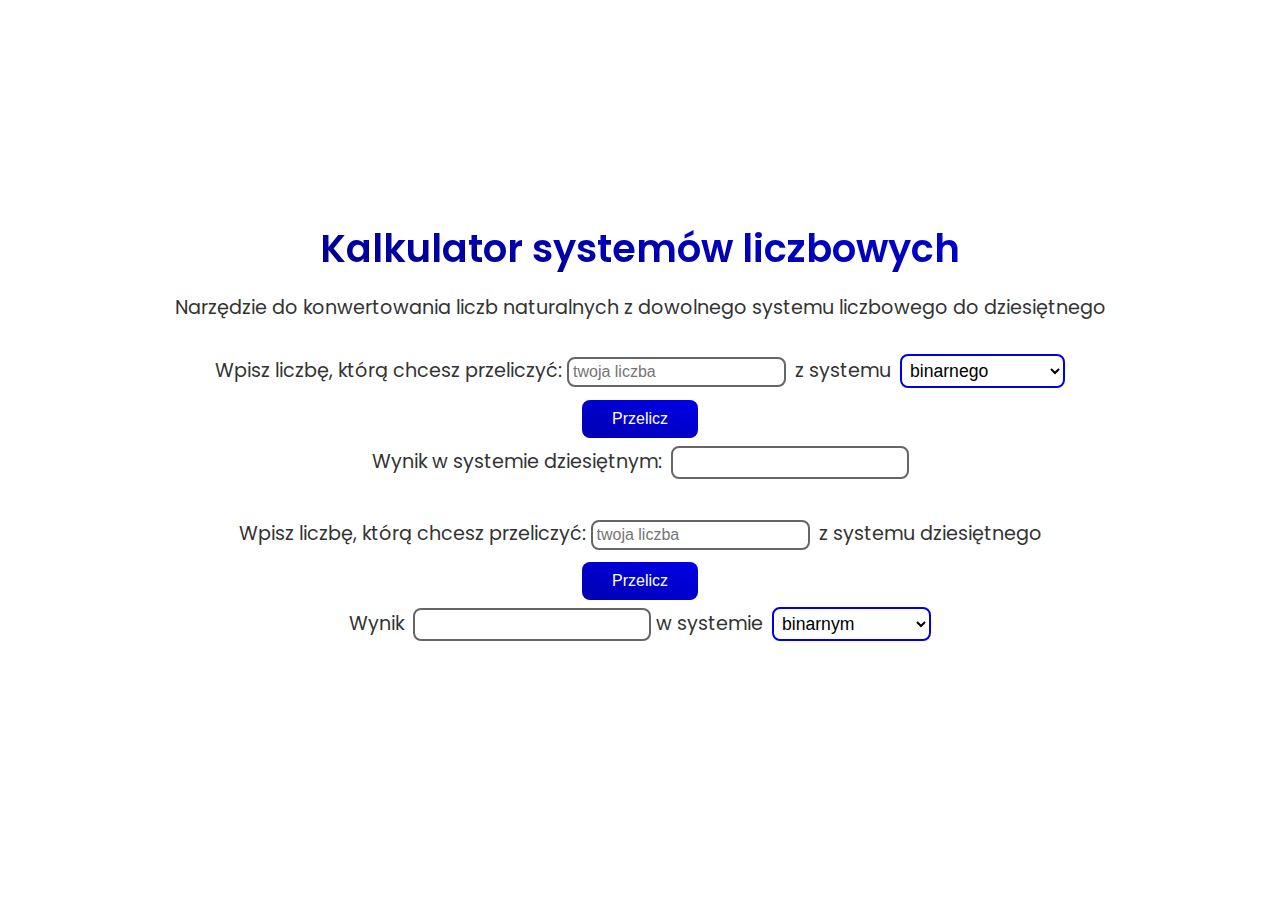
<file: 2023.04.21/index.html>
<!DOCTYPE html>
<html lang="en">
  <head>
    <meta charset="UTF-8" />
    <meta http-equiv="X-UA-Compatible" content="IE=edge" />
    <meta name="viewport" content="width=device-width, initial-scale=1.0" />
    <title>Kalkulator systemów liczbowych</title>
    <link rel="stylesheet" href="style.css" />
  </head>
  <body>
    <main>
      <h1>Kalkulator systemów liczbowych</h1>
      <p id="subtitle">
        Narzędzie do konwertowania liczb naturalnych z dowolnego systemu
        liczbowego do dziesiętnego
      </p>
      <div id="container">
        <label for="number">Wpisz liczbę, którą chcesz przeliczyć:</label>
        <input
          type="text"
          name="number"
          id="number"
          oninput="Przelicz()"
          placeholder="twoja liczba"
        />&thinsp; <label for="system"> z systemu</label>&thinsp;
        <select name="system" id="system">
          <option value="2">binarnego</option>
          <option value="3">trójkowego</option>
          <option value="4">czwórkowego</option>
          <option value="5">piątkowego</option>
          <option value="6">szóstkowego</option>
          <option value="7">siódemkowego</option>
          <option value="8">ósemkowego</option>
          <option value="9">dziewiątkowego</option>
          <option value="10">dziesiętnego</option>
          <option value="11">jedenastkowego</option>
          <option value="12">dwunastkowego</option>
          <option value="13">trzynastkowego</option>
          <option value="14">czternastkowego</option>
          <option value="15">piętnastkowego</option>
          <option value="16">szesnastkowego</option>
        </select>
        <br />
        <button id="convert" onclick="Przelicz()">Przelicz</button> <br />
        <label for="output">Wynik w systemie dziesiętnym:</label>&thinsp;
        <input type="number" name="output" id="output" readonly />
      </div>
      <!-- !!!!!!!!!!!!!!!!!!!!!!!!!!!!!!!!!!!!!!!!!! -->
      <div id="secondContainer">
        <label for="number">Wpisz liczbę, którą chcesz przeliczyć:</label>
        <input
          type="text"
          name="number"
          id="numberOdwrotnie"
          oninput="PrzeliczOdwrotnie()"
          placeholder="twoja liczba"
        />&thinsp;
        <p>z systemu dziesiętnego</p>
        <br />
        <button id="convert" onclick="PrzeliczOdwrotnie()">Przelicz</button>
        <br />
        <label for="output">Wynik</label>&thinsp;
        <span
          ><input type="textbox" name="output" id="outputOdwrotnie" readonly
        /></span>
        <label for="system"> w systemie</label>&thinsp;
        <select name="system" id="systemOdwrotnie">
          <option value="2">binarnym</option>
          <option value="3">trójkowym</option>
          <option value="4">czwórkowym</option>
          <option value="5">piątkowym</option>
          <option value="6">szóstkowym</option>
          <option value="7">siódemkowym</option>
          <option value="8">ósemkowym</option>
          <option value="9">dziewiątkowym</option>
          <option value="10">dziesiętnym</option>
          <option value="11">jedenastkowym</option>
          <option value="12">dwunastkowym</option>
          <option value="13">trzynastkowym</option>
          <option value="14">czternastkowym</option>
          <option value="15">piętnastkowym</option>
          <option value="16">szesnastkowym</option>
        </select>
      </div>
    </main>
    <script src="script.js"></script>
  </body>
</html>
</file>
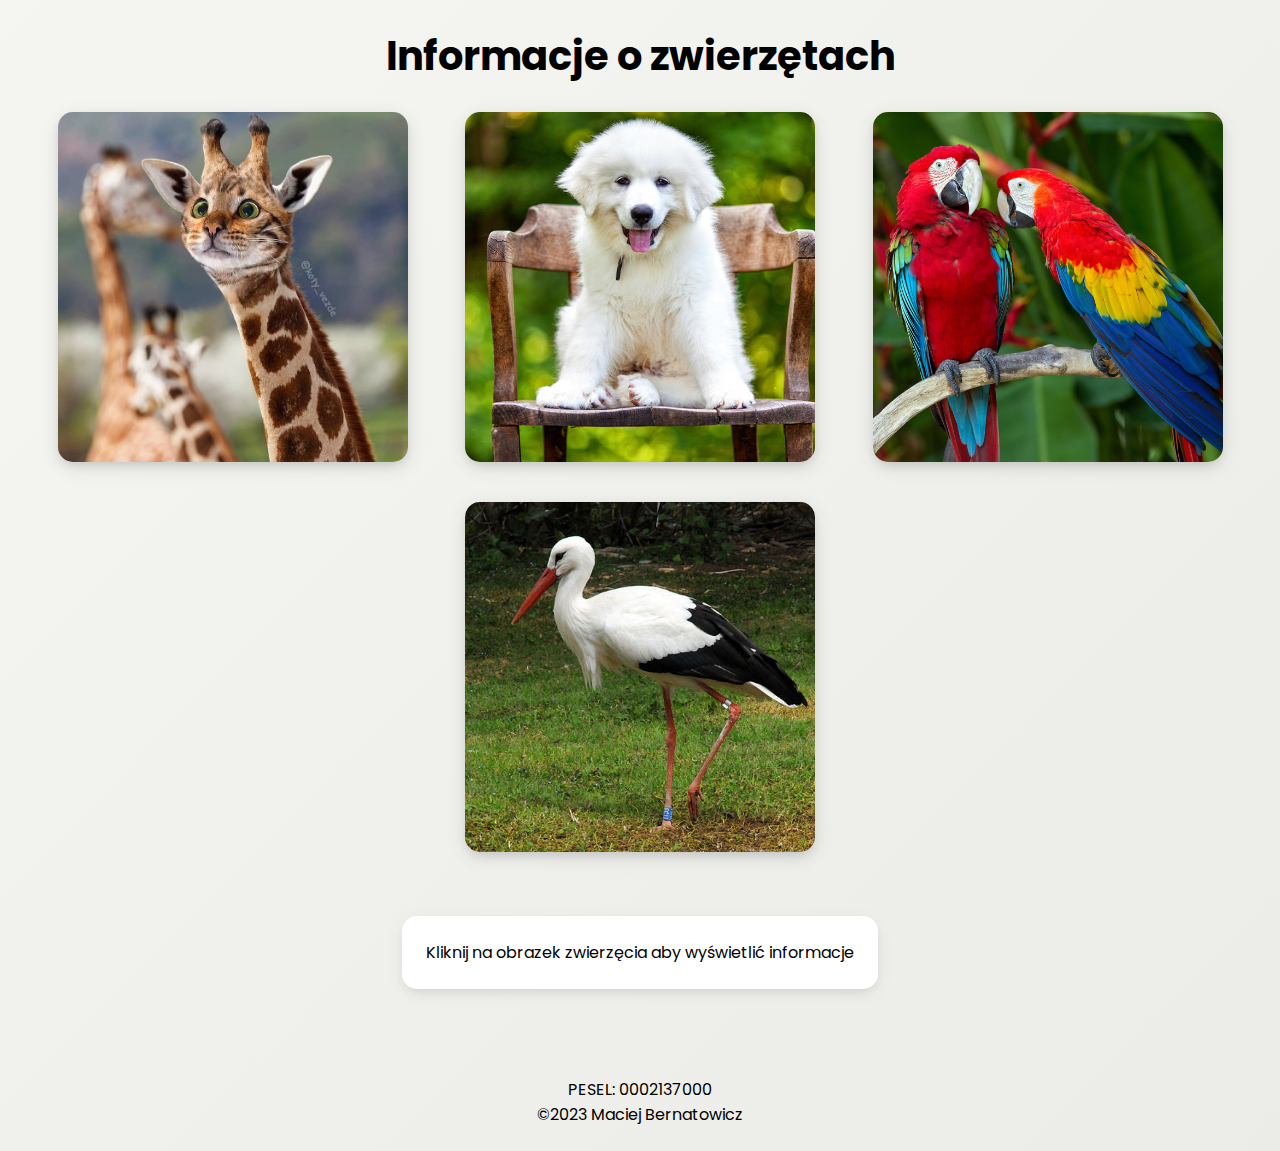
<file: 2023.05.10/index.html>
<!DOCTYPE html>
<html lang="pl-PL">
  <head>
    <meta charset="UTF-8" />
    <meta http-equiv="X-UA-Compatible" content="IE=edge" />
    <meta name="viewport" content="width=device-width, initial-scale=1.0" />
    <title>Zwierzęta</title>
    <link rel="stylesheet" href="style.css" />
  </head>
  <body>
    <main>
      <header>
        <h1>Informacje o zwierzętach</h1>
      </header>
      <div class="flex-container">
        <section>
          <img src="img1.jpg" alt="kot" id="kot" />
        </section>
        <section>
          <img src="img2.jpg" alt="pies" id="pies" />
        </section>
        <section>
          <img src="img3.jpg" alt="papuga" id="papuga" />
        </section>
        <section>
          <img src="img4.jpg" alt="bocian" id="bocian" />
        </section>
      </div>
      <article>
        <h3 id="tytul"></h3>
        <p id="wynik">
          Kliknij na obrazek zwierzęcia aby wyświetlić informacje
        </p>
      </article>
      <footer>
        <p>PESEL: 0002137000</p>
        <p>&copy;2023 Maciej Bernatowicz</p>
      </footer>
    </main>
    <script src="script.js"></script>
  </body>
</html>
</file>
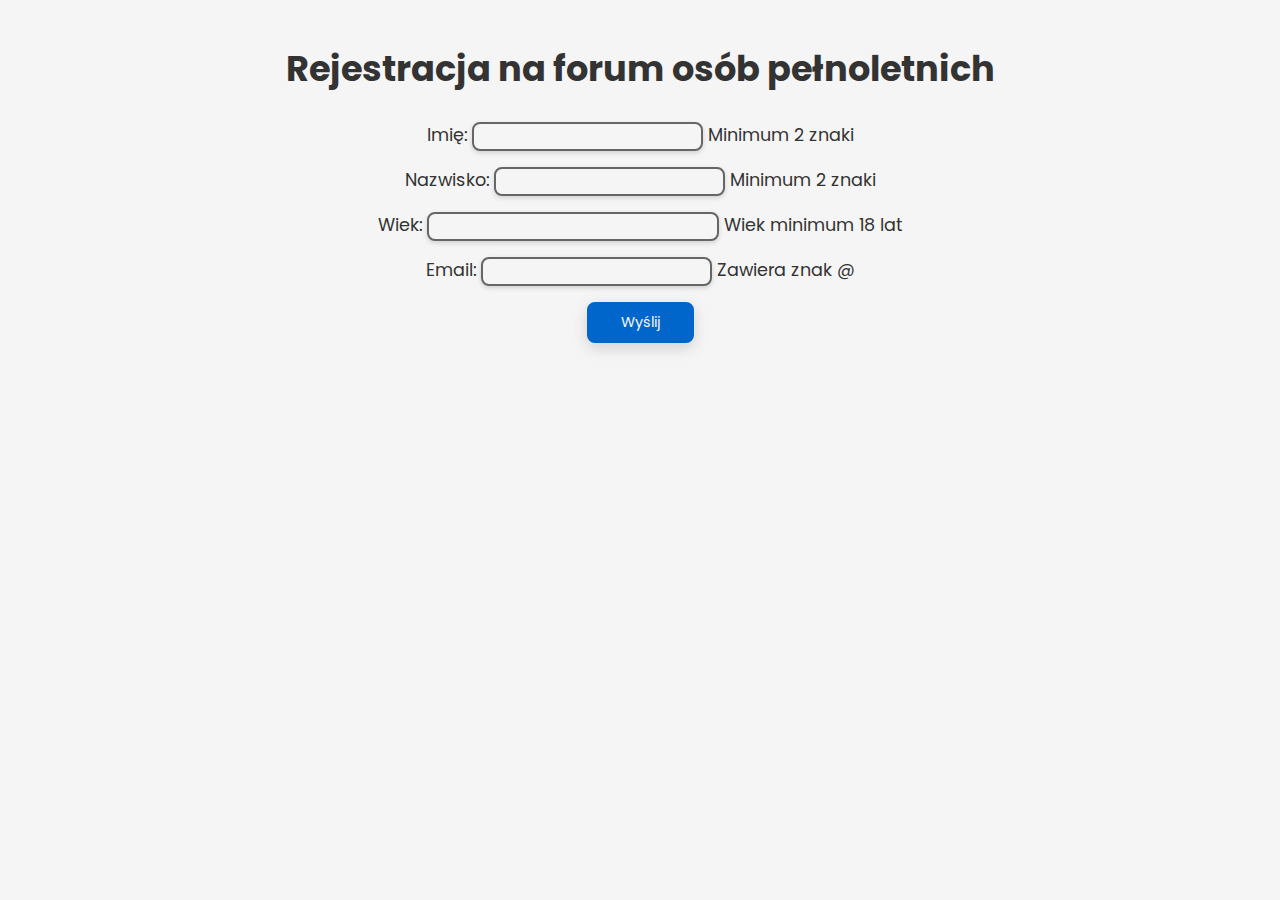
<file: 2023.06.01/index.html>
<!DOCTYPE html>
<html lang="en">
  <head>
    <meta charset="UTF-8" />
    <meta http-equiv="X-UA-Compatible" content="IE=edge" />
    <meta name="viewport" content="width=device-width, initial-scale=1.0" />
    <title>Formularz rejestracja</title>
    <link rel="stylesheet" href="style.css" />
  </head>
  <body>
    <main>
      <h1>Rejestracja na forum osób pełnoletnich</h1>
      <div class="box">
        <label for="name">Imię: </label>
        <input
          type="text"
          name="name"
          id="name"
          minlength="2"
          size="15"
          required
        />
        <label for="name">Minimum 2 znaki</label> <br />
      </div>
      <div class="box">
        <label for="surname">Nazwisko: </label>
        <input
          type="text"
          name="surname"
          id="surname"
          minlength="2"
          size="15"
          required
        />
        <label for="surname">Minimum 2 znaki</label> <br />
      </div>
      <div class="box">
        <label for="age">Wiek: </label>
        <input type="number" name="age" id="age" min="18" size="15" required />
        <label for="age">Wiek minimum 18 lat</label> <br />
      </div>
      <div class="box">
        <label for="email">Email: </label>
        <input type="email" name="email" id="email" size="15" required />
        <label for="email">Zawiera znak @</label> <br />
      </div>
      <button type="submit" id="submit">Wyślij</button>
    </main>
    <script src="script.js"></script>
  </body>
</html>
</file>
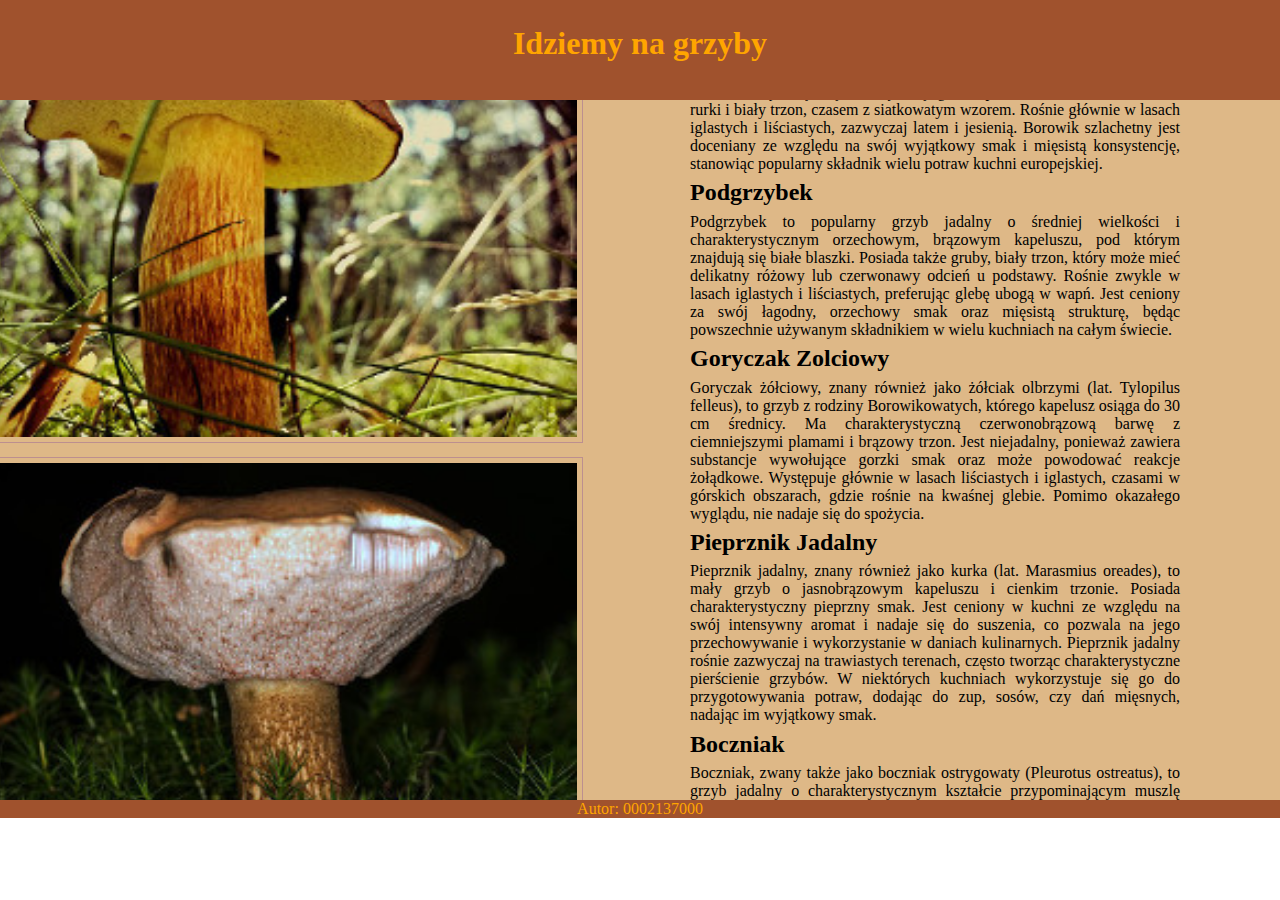
<file: 2023.11.09/index.html>
<!DOCTYPE html>
<html>
  <head>
    <meta charset="UTF-8" />
    <title>Grzybobranie</title>
    <link rel="stylesheet" href="styl5.css" />
  </head>

  <body>
    <header>
      <h1>Idziemy na grzyby</h1>
    </header>
    <!-- lewy -->
    <section id="lewy">
      <img src="pieczarka.jpg" alt="pieczarka" />
      <img src="kania.jpg" alt="kania" />
      <img src="borowik.jpg" alt="borowik" />
      <img src="podgrzybek.jpg" alt="podgrzybek" />
      <img src="szatan.jpg" alt="szatan" />
      <img src="kurka.jpg" alt="kurka" />
      <img src="boczniak.jpg" alt="boczniak" />
      <img src="trufla.jpg" alt="trufla" />
    </section>
    <!-- prawy -->
    <aside id="prawy">
      <h2>pieczarka dwuzarodnikowa</h2>
      <p>
        Pieczarka dwuzarodnikowa, naukowo znana jako Agaricus bisporus, to
        powszechnie uprawiany grzyb jadalny, mający zarówno formę białą (bez
        skorupiaka) jak i formę brązową (ze skorupiakiem). Oba rodzaje różnią
        się kolorystyką kapelusza - od białego do brązowego. Jest to grzyb
        wszechstronny w kuchni, używany w wielu potrawach ze względu na swój
        delikatny smak i zdolność do absorbowania innych smaków, co sprawia, że
        stanowi doskonałą bazę dla różnorodnych dań kulinarnej.
      </p>
      <h2>czubajka kania</h2>
      <p>
        Czubajka kania to grzyb z rodziny muchomorowatych, posiadający czerwony
        kapelusz z białymi plamami lub łuskami, o wyraźnie białym trzonie. Jest
        to grzyb trujący, który występuje głównie w lasach iglastych i
        liściastych, będąc jednym z gatunków, które należy ostrożnie odróżniać
        od grzybów jadalnych ze względu na swoją toksyczność.
      </p>
      <h2>borowik szlachetny</h2>
      <p>
        Borowik szlachetny (Boletus edulis) to jeden z najbardziej cenionych i
        popularnych grzybów jadalnych. Charakteryzuje go duży, mięsisty kapelusz
        o barwie brązowej do jasnobrązowej, gładka powierzchnia, a także beżowe
        rurki i biały trzon, czasem z siatkowatym wzorem. Rośnie głównie w
        lasach iglastych i liściastych, zazwyczaj latem i jesienią. Borowik
        szlachetny jest doceniany ze względu na swój wyjątkowy smak i mięsistą
        konsystencję, stanowiąc popularny składnik wielu potraw kuchni
        europejskiej.
      </p>
      <h2>podgrzybek</h2>
      <p>
        Podgrzybek to popularny grzyb jadalny o średniej wielkości i
        charakterystycznym orzechowym, brązowym kapeluszu, pod którym znajdują
        się białe blaszki. Posiada także gruby, biały trzon, który może mieć
        delikatny różowy lub czerwonawy odcień u podstawy. Rośnie zwykle w
        lasach iglastych i liściastych, preferując glebę ubogą w wapń. Jest
        ceniony za swój łagodny, orzechowy smak oraz mięsistą strukturę, będąc
        powszechnie używanym składnikiem w wielu kuchniach na całym świecie.
      </p>
      <h2>goryczak zolciowy</h2>
      <p>
        Goryczak żółciowy, znany również jako żółciak olbrzymi (lat. Tylopilus
        felleus), to grzyb z rodziny Borowikowatych, którego kapelusz osiąga do
        30 cm średnicy. Ma charakterystyczną czerwonobrązową barwę z
        ciemniejszymi plamami i brązowy trzon. Jest niejadalny, ponieważ zawiera
        substancje wywołujące gorzki smak oraz może powodować reakcje żołądkowe.
        Występuje głównie w lasach liściastych i iglastych, czasami w górskich
        obszarach, gdzie rośnie na kwaśnej glebie. Pomimo okazałego wyglądu, nie
        nadaje się do spożycia.
      </p>
      <h2>pieprznik jadalny</h2>
      <p>
        Pieprznik jadalny, znany również jako kurka (lat. Marasmius oreades), to
        mały grzyb o jasnobrązowym kapeluszu i cienkim trzonie. Posiada
        charakterystyczny pieprzny smak. Jest ceniony w kuchni ze względu na
        swój intensywny aromat i nadaje się do suszenia, co pozwala na jego
        przechowywanie i wykorzystanie w daniach kulinarnych. Pieprznik jadalny
        rośnie zazwyczaj na trawiastych terenach, często tworząc
        charakterystyczne pierścienie grzybów. W niektórych kuchniach
        wykorzystuje się go do przygotowywania potraw, dodając do zup, sosów,
        czy dań mięsnych, nadając im wyjątkowy smak.
      </p>
      <h2>boczniak</h2>
      <p>
        Boczniak, zwany także jako boczniak ostrygowaty (Pleurotus ostreatus),
        to grzyb jadalny o charakterystycznym kształcie przypominającym muszlę
        ostrygi. Ma biały, szary lub brązowy kapelusz, a jego trzon jest
        niewyraźny lub niemal niewidoczny, rosnący na pniach drzew liściastych
        lub iglastych. Jest popularnym grzybem spożywczym ze względu na
        delikatny smak i mięsistą konsystencję. Może być spożywany na surowo lub
        gotowany, często wykorzystywany w różnych kuchniach jako składnik zup,
        dań mięsnych czy sałatek. Boczniaki są też stosowane w kuchni wegańskiej
        i wegetariańskiej ze względu na swoje walory smakowe i fakt, że mogą
        zastępować mięso w niektórych potrawach.
      </p>
      <h2>trufla letnia</h2>
      <p>
        Trufla letnia, znana także jako burgundzka trufla (Tuber aestivum), jest
        jednym z gatunków grzybów podziemnych o wyjątkowo aromatycznym i
        intensywnym zapachu. Charakteryzuje się czekoladowym lub brązowym
        kolorem, a zbiera się ją zazwyczaj latem, od czerwca do sierpnia. Jest
        ceniona w kuchni ze względu na swoje wyrafinowane i subtelne nuty
        smakowe, które dodają wyjątkowego smaku potrawom, zwłaszcza w kuchni
        gourmetowej i haute cuisine. Trufla letnia rośnie w symbiozie z
        korzeniami drzew, zazwyczaj dębów, leszczyn, a także innych drzew
        liściastych, co sprawia, że jest jednym z najbardziej poszukiwanych
        skarbów kulinarnych. Jako składnik luksusowych dań, stanowi niezwykłe
        uzupełnienie potraw, nadając im niepowtarzalny, intensywny smak i
        aromat.
      </p>
    </aside>
    <footer>
      <p>Autor: 0002137000</p>
    </footer>
  </body>
  <script src="skrypt5.js"></script>
</html>
</file>
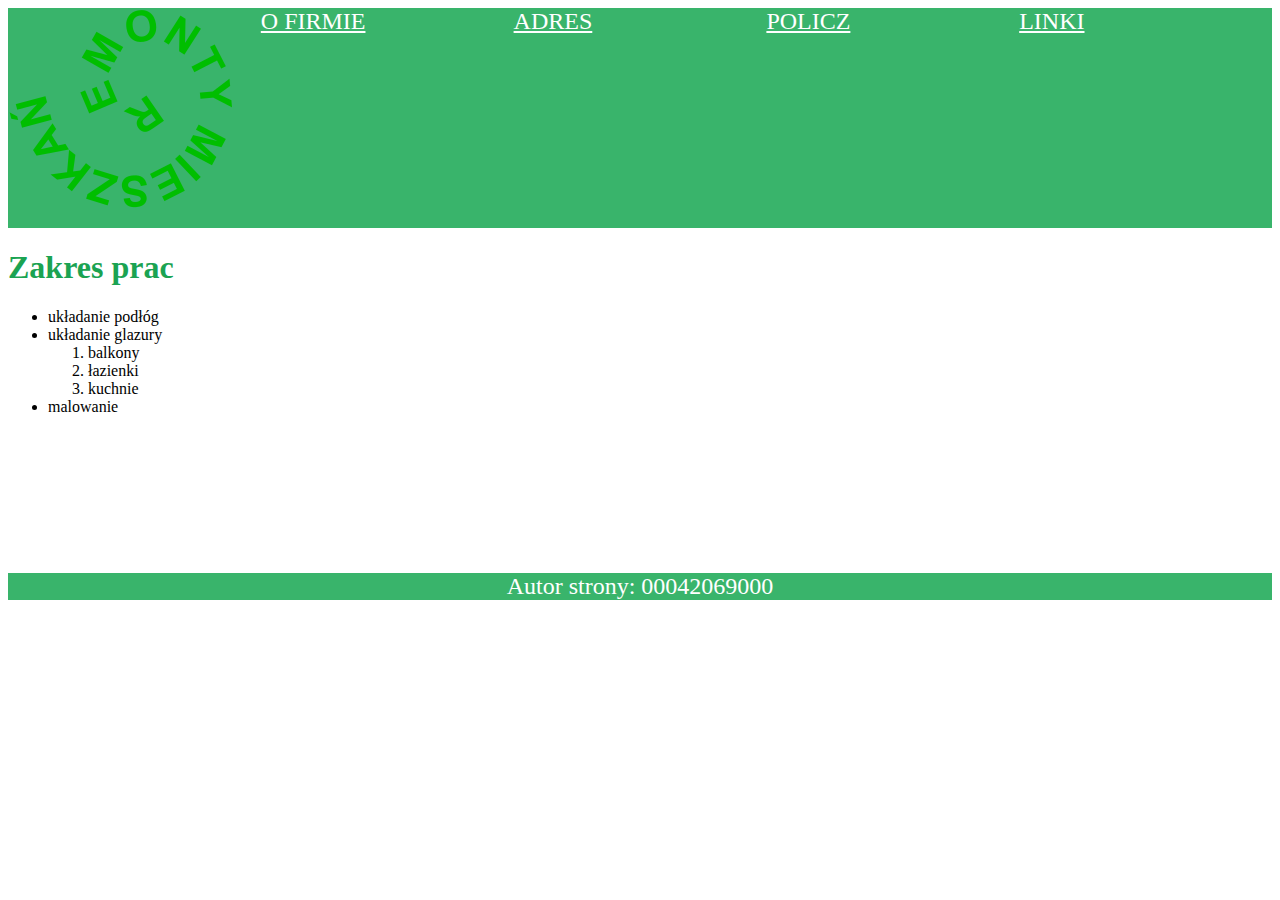
<file: 2023.03.24/zad.1/index.html>
<!DOCTYPE html>
<html lang="pl-PL">
  <head>
    <meta charset="UTF-8" />
    <meta http-equiv="X-UA-Compatible" content="IE=edge" />
    <meta name="viewport" content="width=device-width, initial-scale=1.0" />
    <title>Remonty mieszkań</title>
    <link rel="stylesheet" href="remont.css" />
  </head>
  <body>
    <nav>
      <div><img src="logotyp.png" alt="logo" /></div>
      <div><a href="index.html">O FIRMIE</a></div>
      <div><a href="adres.html">ADRES</a></div>
      <div><a href="policz.html">POLICZ</a></div>
      <div>
        <a href="http://www.jakremontowac.pl/" target="_blank">LINKI</a>
      </div>
    </nav>

    <main>
      <h1>Zakres prac</h1>
      <ul>
        <li>układanie podłóg</li>
        <li>układanie glazury</li>
        <ol>
          <li>balkony</li>
          <li>łazienki</li>
          <li>kuchnie</li>
        </ol>
        <li>malowanie</li>
      </ul>
    </main>

    <footer>
      <p>Autor strony: 00042069000</p>
    </footer>
  </body>
</html>
</file>
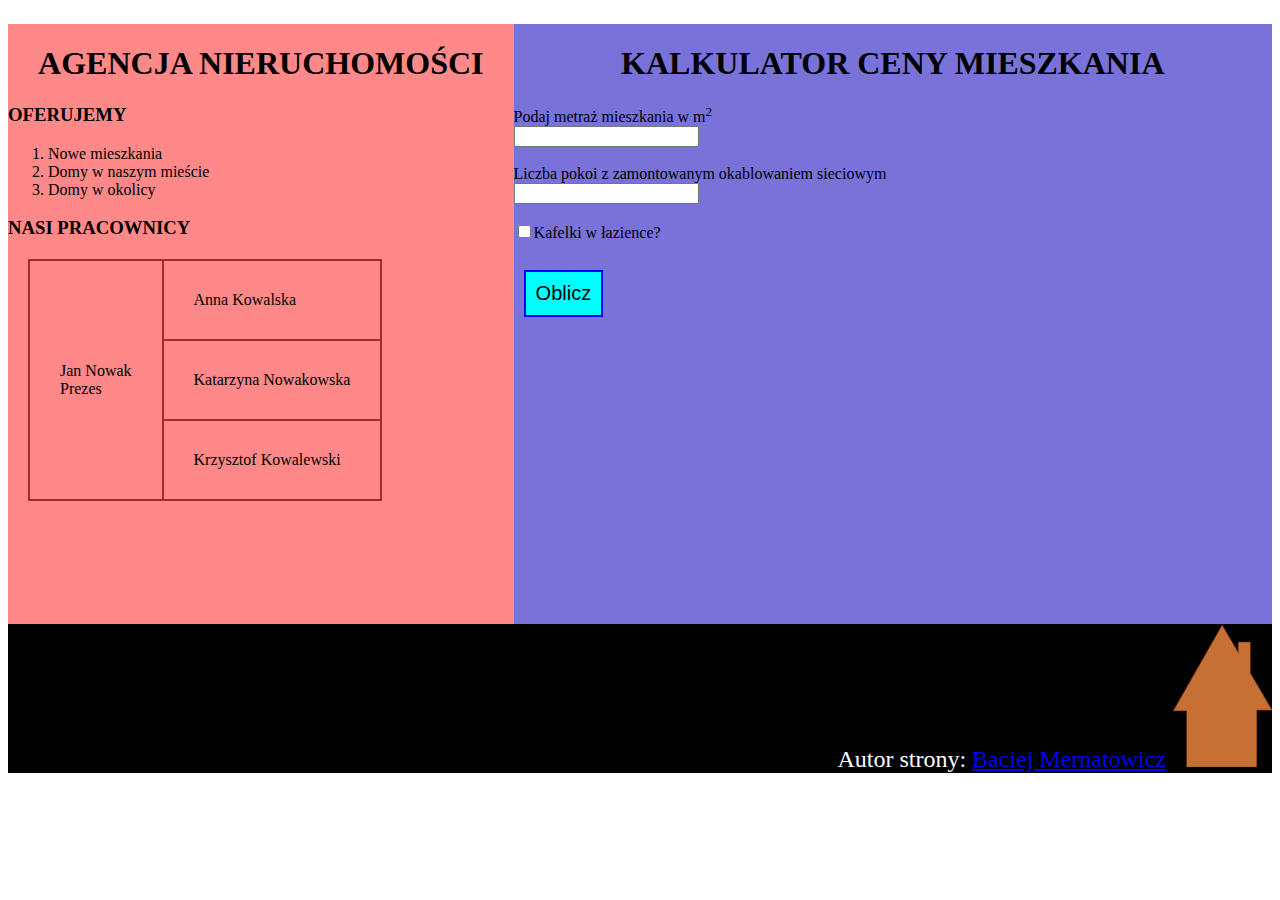
<file: 2023.03.31/agencja.html>
<!DOCTYPE html>
<html lang="pl-PL">
  <head>
    <meta charset="UTF-8" />
    <meta http-equiv="X-UA-Compatible" content="IE=edge" />
    <meta name="viewport" content="width=device-width, initial-scale=1.0" />
    <title>Kup mieszkanie</title>
    <link rel="stylesheet" href="agencja.css" />
    <script src="script.js"></script>
  </head>
  <body>
    <article>
      <h1>AGENCJA NIERUCHOMOŚCI</h1>
      <h3>OFERUJEMY</h3>
      <ol>
        <li>Nowe mieszkania</li>
        <li>Domy w naszym mieście</li>
        <li>Domy w okolicy</li>
      </ol>

      <h3>NASI PRACOWNICY</h3>
      <table>
        <tr>
          <td rowspan="3">
            Jan Nowak
            <br />
            Prezes
          </td>
          <td>Anna Kowalska</td>
        </tr>
        <tr>
          <td>Katarzyna Nowakowska</td>
        </tr>
        <tr>
          <td>Krzysztof Kowalewski</td>
        </tr>
      </table>
    </article>

    <aside>
      <h1>KALKULATOR CENY MIESZKANIA</h1>
      <label for="metraz">Podaj metraż mieszkania w m<sup>2</sup><br /></label>
      <input type="number" min="1" id="metraz" name="metraz" /><br /><br />
      <label for="liczba"
        >Liczba pokoi z zamontowanym okablowaniem sieciowym<br
      /></label>
      <input type="number" min="0" id="liczba" name="liczba" /><br /><br />
      <input type="checkbox" id="kafelki" />Kafelki w łazience? <br /><br />
      <button id="kafelki" onclick="oblicz()">Oblicz</button><br /><br />
      <p id="koszt"></p>
    </aside>

    <footer>
      <p>
        Autor strony:
        <a href="https://www.github.com/Malcewicz" target="_blank"
          >Baciej Mernatowicz</a
        >
        <img src="logo.png " alt="nieruchomości" />
      </p>
    </footer>
  </body>
</html>
</file>
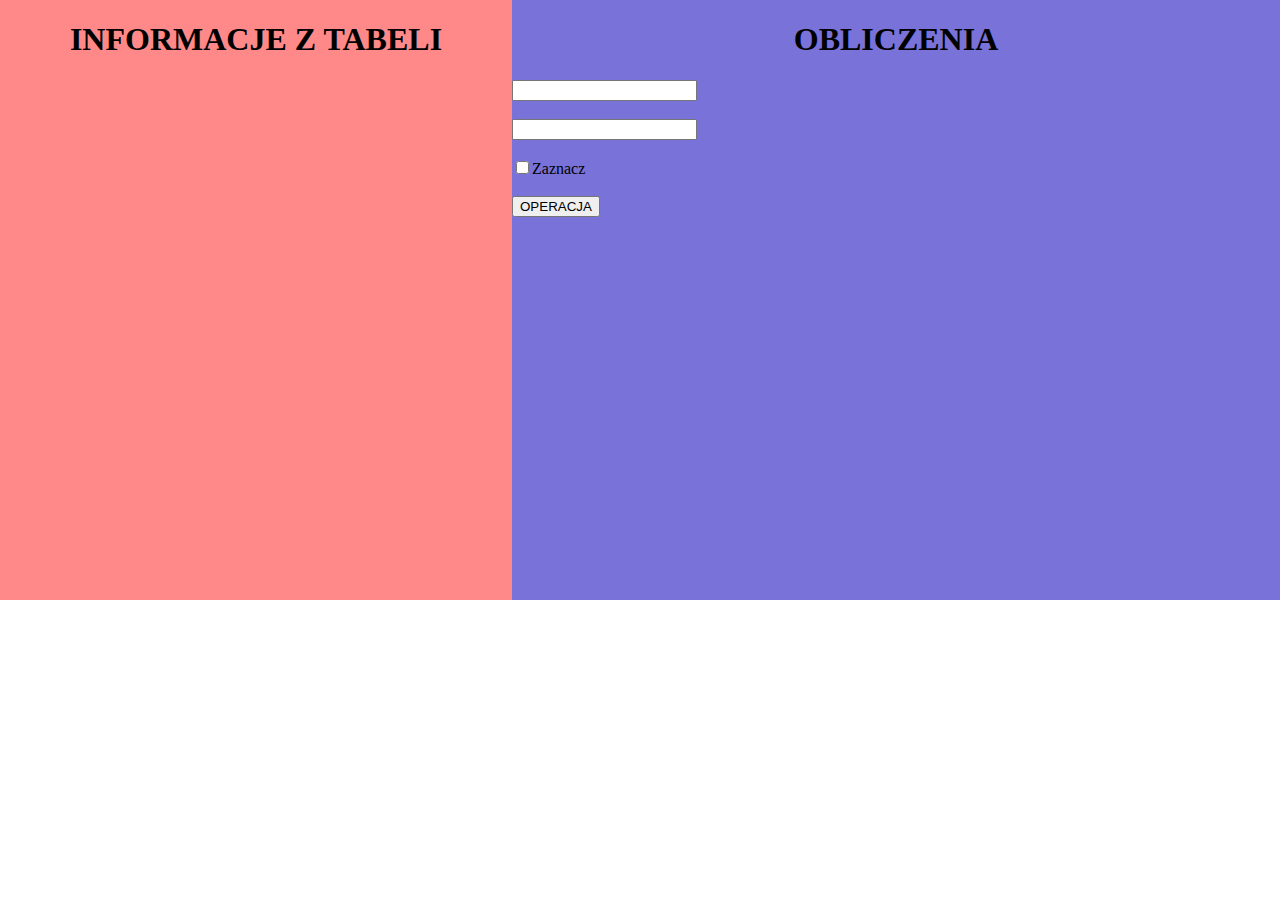
<file: 2023.04.04/zadanie.html>
<!DOCTYPE html>
<html lang="pl">
<head>
	<meta charset="utf-8">
	<title>Kup mieszkanie</title>
	<style>
		body,html
		{
			margin: 0px;
			padding: 0px;
		}
		#lewy
		{
			width: 40%;
			height: 600px;
			background-color: #FF8989;
			float: left;
		}
		#prawy
		{
			width: 60%;
			height: 600px;
			background-color:  #7872D9;
			float: left;
		}
		h1
		{
			text-align: center;
		}
	</style>
</head>
<body>
	<div id="lewy">
		<h1>INFORMACJE Z TABELI</h1>
	</div>
	<div id="prawy">
		<h1>OBLICZENIA</h1>
		<input type="number" id="num"> <br> <br>
		<input type="text" id="txt"> <br> <br>
		<input type="checkbox" id="check">Zaznacz <br> <br>
		<input type="submit" value="OPERACJA" id="przycisk">
		<p id="wynik"></p>
	</div>
</body>
</html>
</file>
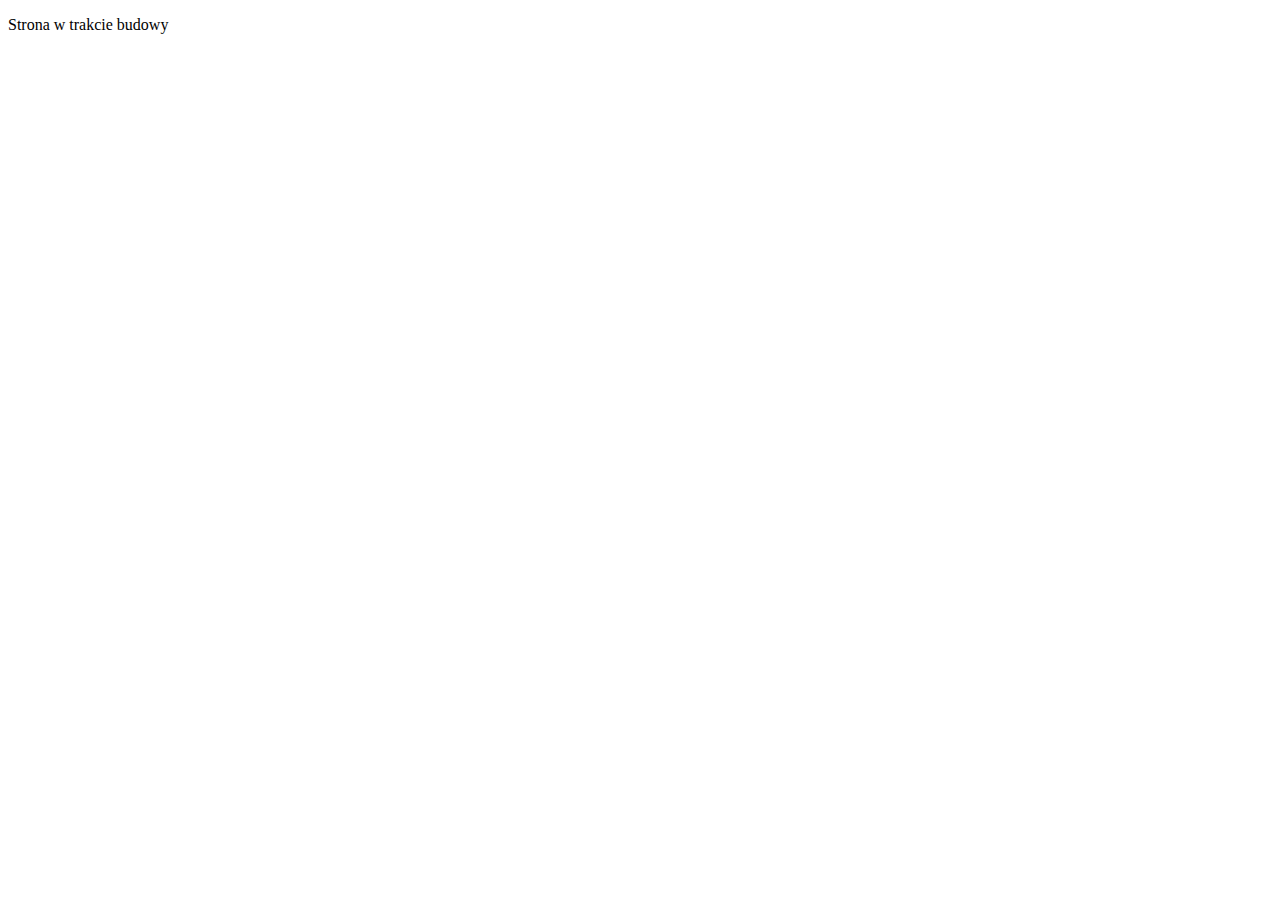
<file: 2023.10.19/dane.html>
<!DOCTYPE html>
<html lang="pl">
  <head>
    <meta charset="UTF-8" />
    <meta name="viewport" content="width=device-width, initial-scale=1.0" />
    <title>Strona w trakcie budowy</title>
  </head>
  <body>
    <p>Strona w trakcie budowy</p>
  </body>
</html>
</file>
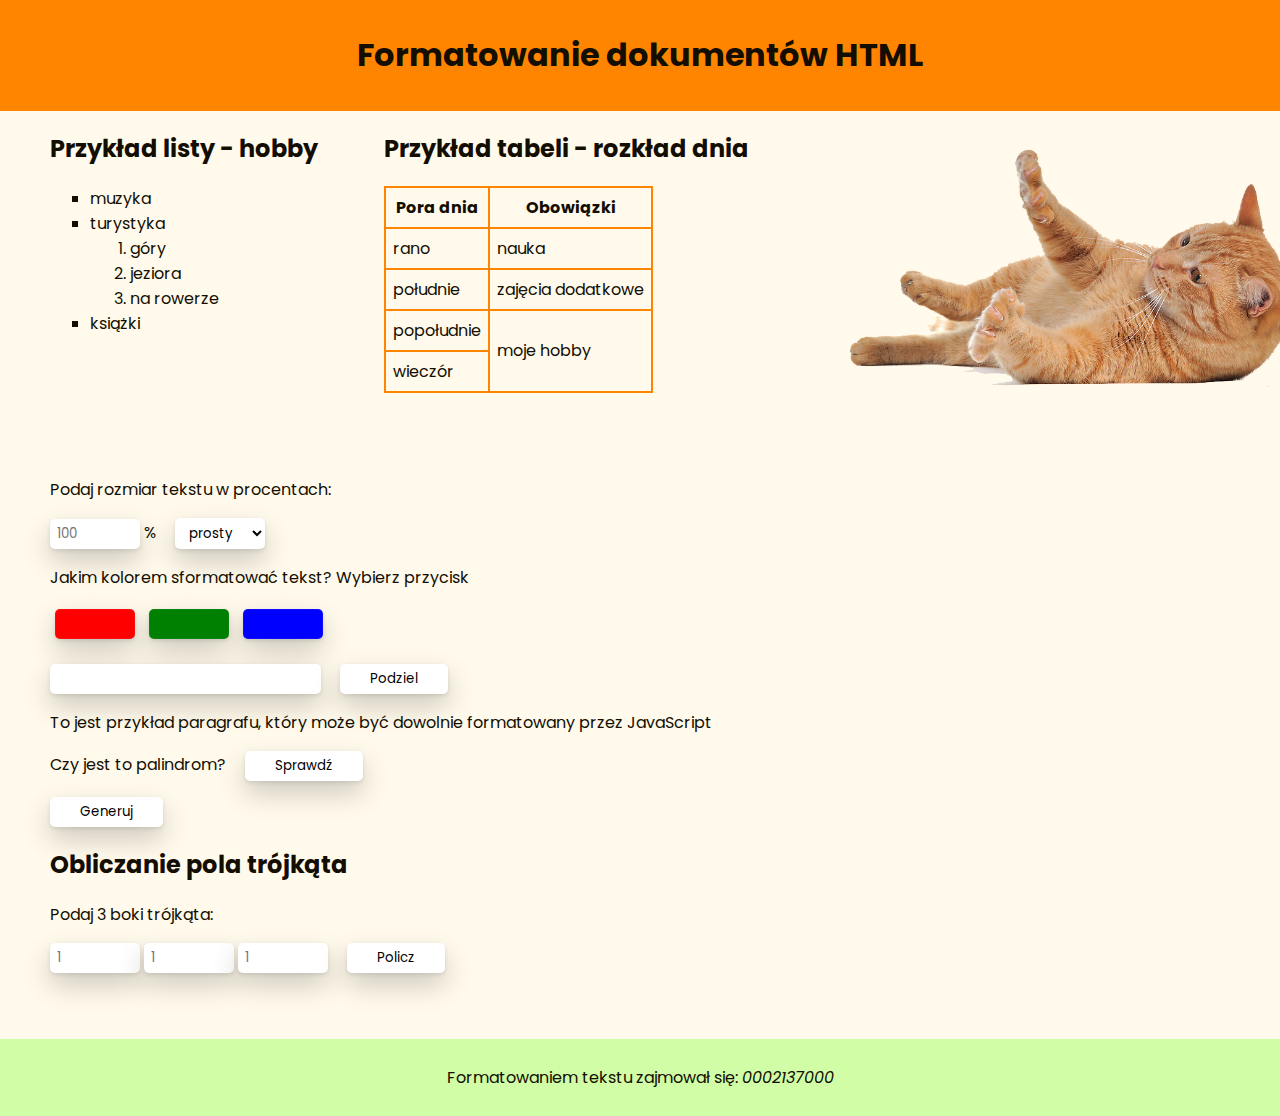
<file: 2023.11.02/formaty.html>
<!DOCTYPE html>
<html>
  <head>
    <meta charset="utf-8" />
    <title>Formatowanie</title>
    <link rel="stylesheet" href="styl2.css" />
  </head>
  <body>
    <div id="baner">
      <h1>Formatowanie dokumentów HTML</h1>
    </div>
    <div id="lewy">
      <h2>Przykład listy - hobby</h2>
      <ul>
        <li>muzyka</li>
        <li>
          turystyka
          <ol>
            <li>góry</li>
            <li>jeziora</li>
            <li>na rowerze</li>
          </ol>
        </li>
        <li>książki</li>
      </ul>
    </div>
    <div id="srodkowy">
      <h2>Przykład tabeli - rozkład dnia</h2>
      <table>
        <tr>
          <th>Pora dnia</th>
          <th>Obowiązki</th>
        </tr>
        <tr>
          <td>rano</td>
          <td>nauka</td>
        </tr>
        <tr>
          <td>południe</td>
          <td>zajęcia dodatkowe</td>
        </tr>
        <tr>
          <td>popołudnie</td>
          <td rowspan="2">moje hobby</td>
        </tr>
        <tr>
          <td>wieczór</td>
        </tr>
      </table>
    </div>
    <div id="prawy">
      <img src="zdjecie.png" alt="kot" />
    </div>
    <div id="glowny">
      <p>Podaj rozmiar tekstu w procentach:</p>
      <input type="number" id="procent" min="0" placeholder="100" /> %
      <select id="styl">
        <option value="normal">prosty</option>
        <option value="italic">kursywa</option>
      </select>
      <p>Jakim kolorem sformatować tekst? Wybierz przycisk</p>
      <button type="button" id="red" onclick="f('red')"></button>
      <button type="button" id="green" onclick="f('green')"></button>
      <button type="button" id="blue" onclick="f('blue')"></button>
      <br />
      <br />
      <input type="text" id="tekst" />
      <button type="button" id="podziel" onclick="podziel()">Podziel</button>
      <p id="wynik">
        To jest przykład paragrafu, który może być dowolnie formatowany przez
        JavaScript
      </p>
      <label>Czy jest to palindrom?</label>
      <button type="button" id="palindrom" onclick="czyPalindrom()">
        Sprawdź
      </button>
      <p id="wynik2"></p>
      <button type="button" id="generuj" style="margin: 0">Generuj</button>
      <h2>Obliczanie pola trójkąta</h2>
      <p>Podaj 3 boki trójkąta:</p>
      <input type="number" name="a" id="a" min="0" placeholder="1" />
      <input type="number" name="b" id="b" min="0" placeholder="1" />
      <input type="number" name="c" id="c" min="0" placeholder="1" />
      <button type="button" id="policz" onclick="Policz()">Policz</button>
      <p id="wynik3"></p>
    </div>
    <div id="stopka">
      <p>Formatowaniem tekstu zajmował się: <i>0002137000</i></p>
    </div>
  </body>
  <script src="main.js"></script>
</html>
</file>
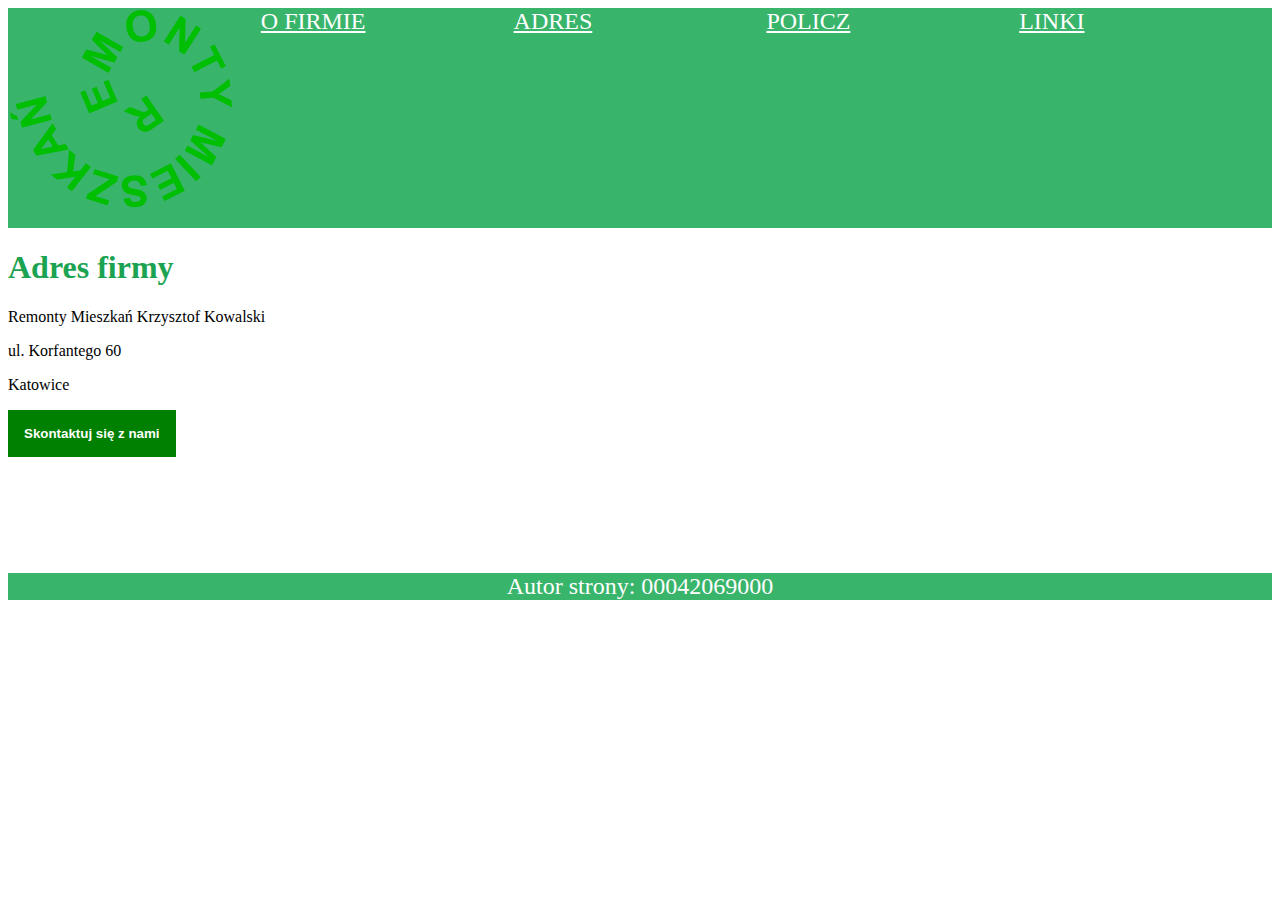
<file: 2023.03.24/zad.1/adres.html>
<!DOCTYPE html>
<html lang="pl-PL">
  <head>
    <meta charset="UTF-8" />
    <meta http-equiv="X-UA-Compatible" content="IE=edge" />
    <meta name="viewport" content="width=device-width, initial-scale=1.0" />
    <title>Remonty mieszkań</title>
    <link rel="stylesheet" href="remont.css" />
  </head>
  <body>
    <nav>
      <div><img src="logotyp.png" alt="logo" /></div>
      <div><a href="index.html">O FIRMIE</a></div>
      <div><a href="adres.html">ADRES</a></div>
      <div><a href="policz.html">POLICZ</a></div>
      <div>
        <a href="http://www.jakremontowac.pl/" target="_blank">LINKI</a>
      </div>
    </nav>

    <main>
      <h1>Adres firmy</h1>
      <p>Remonty Mieszkań Krzysztof Kowalski</p>
      <p>ul. Korfantego 60</p>
      <p>Katowice</p>

      <a href="mailto:remonty@gmail.com"
        ><button>Skontaktuj się z nami</button></a
      >
    </main>

    <footer>
      <p>Autor strony: 00042069000</p>
    </footer>
  </body>
</html>
</file>
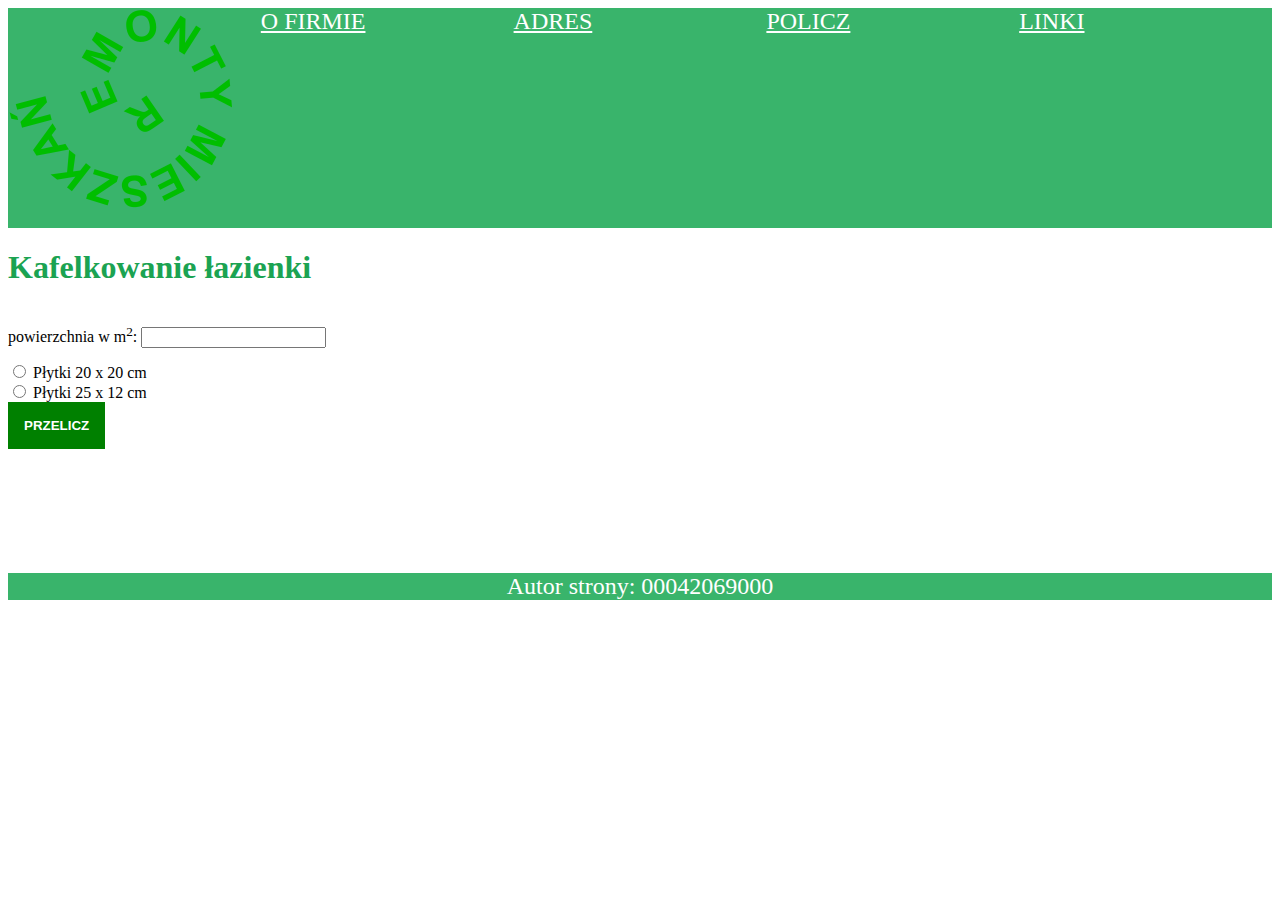
<file: 2023.03.24/zad.1/policz.html>
<!DOCTYPE html>
<html lang="pl-PL">
  <head>
    <meta charset="UTF-8" />
    <meta http-equiv="X-UA-Compatible" content="IE=edge" />
    <meta name="viewport" content="width=device-width, initial-scale=1.0" />
    <title>Remonty mieszkań</title>
    <link rel="stylesheet" href="remont.css" />
  </head>
  <body>
    <nav>
      <div><img src="logotyp.png" alt="logo" /></div>
      <div><a href="index.html">O FIRMIE</a></div>
      <div><a href="adres.html">ADRES</a></div>
      <div><a href="policz.html">POLICZ</a></div>
      <div>
        <a href="http://www.jakremontowac.pl/" target="_blank">LINKI</a>
      </div>
    </nav>

    <main>
      <h1>Kafelkowanie łazienki</h1>
      <p id="powierzchniaText">powierzchnia w m<sup>2</sup>:</p>
      <input type="number" id="powierzchniaInput" min="0" />
      <br />
      <input type="radio" name="plytka" id="20x20" value="70" />
      <label for="20x20">Płytki 20 x 20 cm</label>
      <br />
      <input type="radio" name="plytka" id="25x12" value="80" />
      <label for="25x12">Płytki 25 x 12 cm</label>
      <br />
      <button onclick="Przelicz()">PRZELICZ</button>
      <p id="wynik"></p>
    </main>

    <footer>
      <p>Autor strony: 00042069000</p>
    </footer>

    <script src="skrypt.js"></script>
  </body>
</html>
</file>
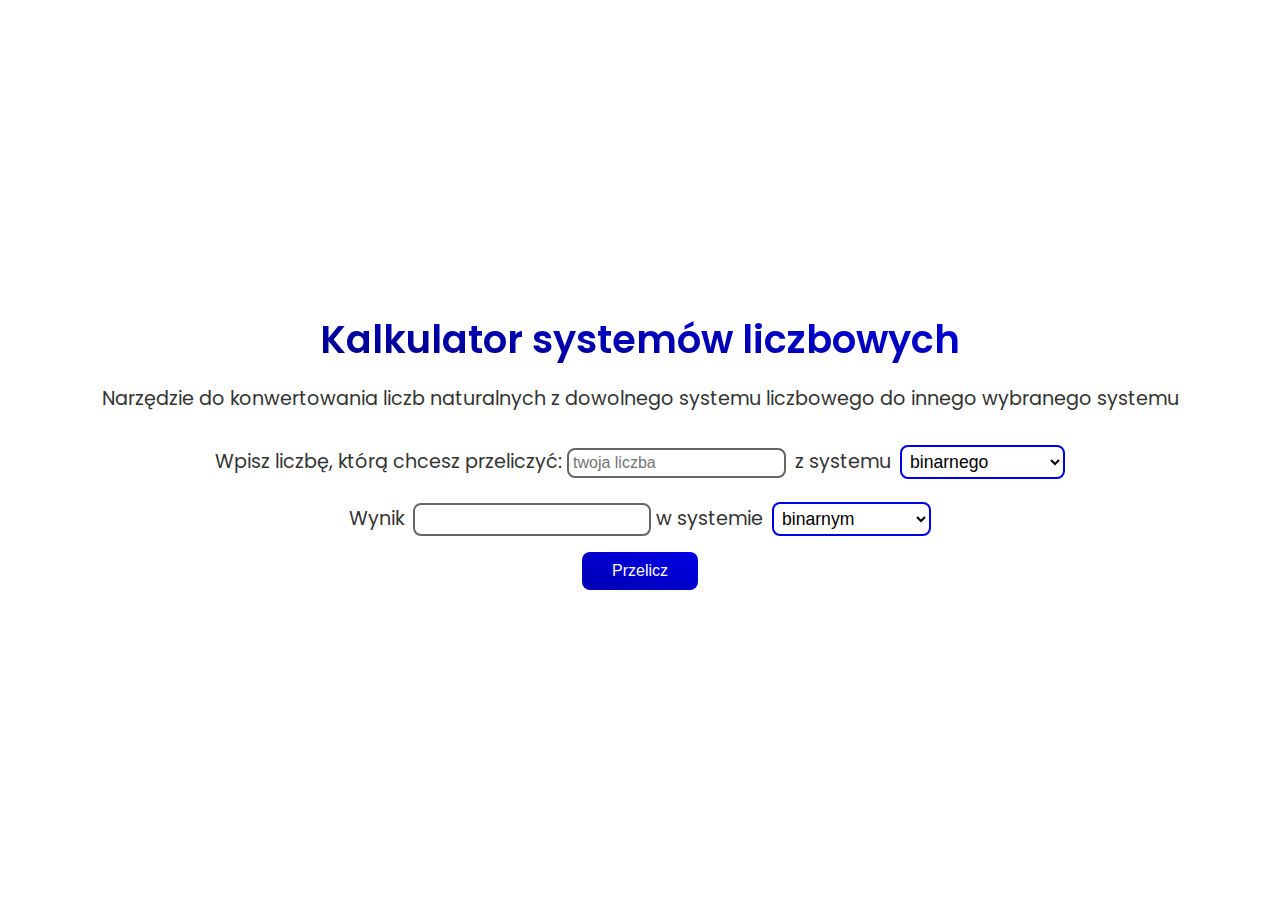
<file: 2023.04.21/final/final.html>
<!DOCTYPE html>
<html lang="en">
  <head>
    <meta charset="UTF-8" />
    <meta http-equiv="X-UA-Compatible" content="IE=edge" />
    <meta name="viewport" content="width=device-width, initial-scale=1.0" />
    <title>Kalkulator systemów liczbowych</title>
    <link rel="stylesheet" href="finalstyle.css" />
  </head>
  <body>
    <main>
      <h1>Kalkulator systemów liczbowych</h1>
      <p id="subtitle">
        Narzędzie do konwertowania liczb naturalnych z dowolnego systemu
        liczbowego do innego wybranego systemu
      </p>
      <div id="container">
        <label for="number">Wpisz liczbę, którą chcesz przeliczyć:</label>
        <input
          type="text"
          name="number"
          id="number"
          oninput="Przelicz()"
          placeholder="twoja liczba"
        />&thinsp; <label for="system"> z systemu</label>&thinsp;
        <select name="system" id="system">
          <option value="2">binarnego</option>
          <option value="3">trójkowego</option>
          <option value="4">czwórkowego</option>
          <option value="5">piątkowego</option>
          <option value="6">szóstkowego</option>
          <option value="7">siódemkowego</option>
          <option value="8">ósemkowego</option>
          <option value="9">dziewiątkowego</option>
          <option value="10">dziesiętnego</option>
          <option value="11">jedenastkowego</option>
          <option value="12">dwunastkowego</option>
          <option value="13">trzynastkowego</option>
          <option value="14">czternastkowego</option>
          <option value="15">piętnastkowego</option>
          <option value="16">szesnastkowego</option>
        </select>
        <br />
      </div>
      <div id="secondContainer">
        <label for="output">Wynik</label>&thinsp;
        <span><input type="textbox" name="output" id="output" readonly /></span>
        <label for="system"> w systemie</label>&thinsp;
        <select name="system" id="systemDrugi">
          <option value="2">binarnym</option>
          <option value="3">trójkowym</option>
          <option value="4">czwórkowym</option>
          <option value="5">piątkowym</option>
          <option value="6">szóstkowym</option>
          <option value="7">siódemkowym</option>
          <option value="8">ósemkowym</option>
          <option value="9">dziewiątkowym</option>
          <option value="10">dziesiętnym</option>
          <option value="11">jedenastkowym</option>
          <option value="12">dwunastkowym</option>
          <option value="13">trzynastkowym</option>
          <option value="14">czternastkowym</option>
          <option value="15">piętnastkowym</option>
          <option value="16">szesnastkowym</option>
        </select>
      </div>
      <button id="convert" onclick="Przelicz()">Przelicz</button>
    </main>
    <script src="finalscript.js"></script>
  </body>
</html>
</file>
<file: 2023.04.21/style.css>
@import url("https://fonts.googleapis.com/css2?family=Poppins:wght@400;600&display=swap");

* {
  box-sizing: border-box;
}

body {
  font-family: "Poppins", sans-serif;
  font-size: 1.2rem;
  text-align: center;
  color: #333;
  margin: 0;
  padding: 0;
}

main {
  display: flex;
  flex-direction: column;
  align-items: center;
  justify-content: center;
  height: 100vh;
}

h1 {
  font-weight: 600;
  background: linear-gradient(to right top, #000080, #0000e6);
  background-clip: text;
  color: transparent;
  margin-block: 0 1rem;
}

p {
  display: inline-block;
  margin: 0;
}

#subtitle {
  margin-block: 0 2rem;
}

#container,
#secondContainer {
  margin-block: 0 2.5rem;
}

input {
  font-size: 1rem;
  padding: 0.25rem;
  border-radius: 8px;
  border: 2px solid #666;
}

input[type="text"]:focus {
  border: 2px solid #0000e6;
  outline: 1px solid #0000e6;
}

select {
  font-size: 1.1rem;
  border-radius: 8px;
  border: 2px solid #0000e6;
  background-color: inherit;
  padding: 0.25rem;
}

button#convert {
  background: linear-gradient(to right top, #0000b3, #0000e6);
  border-radius: 8px;
  border: none;
  color: #fff;
  font-size: 1rem;
  padding: 10px 30px 10px 30px;
  margin-block: 0.75rem 0;
  text-decoration: none;
}

button#convert:hover {
  background: linear-gradient(to right top, #1a1aff, #4d4dff);
  border: none;
  text-decoration: none;
}

#output,
#outputOdwrotnie {
  font-size: 1.1rem;
  margin-block: 0.5rem 0;
  appearance: textfield;
}

#output:focus,
#outputOdwrotnie:focus {
  outline: none;
}
</file>
<file: 2023.05.10/style.css>
@import url("https://fonts.googleapis.com/css2?family=Poppins:wght@400;500;600;700&display=swap");

* {
  margin: 0;
  padding: 0;
  box-sizing: border-box;
  font-family: "Poppins", sans-serif;
}

body {
  min-height: 100vh;
  background: linear-gradient(135deg, rgb(245, 245, 242), rgb(235, 235, 232));
}

/* fonts */

h1 {
  font-size: 2.5rem;
  font-weight: 700;
  line-height: 1.2;
}

/* layout */

main {
  display: flex;
  flex-direction: column;
}

header {
  width: 100%;
  padding: 2rem;
  text-align: center;
}

.flex-container {
  display: flex;
  flex-direction: row;
  flex-wrap: wrap;
  justify-content: space-evenly;
  align-items: center;
  gap: 1.5rem;
  row-gap: 2.5rem;
  padding-inline: 1.5rem;
}

.flex-container > section {
  max-width: 350px;
  max-height: 100%;
  aspect-ratio: 1;
  border-radius: 15px;
  overflow: hidden;
  box-shadow: 0 5px 20px rgba(0 0 0 / 0.1), 0 5px 12px -4px rgba(0 0 0 / 0.15);
  transition: box-shadow 200ms ease;
}

.flex-container > section > img {
  width: 100%;
  aspect-ratio: 1;
  object-fit: cover;
}

article {
  max-width: 50%;
  margin-inline: auto;
  margin-block: 4rem;
  padding: 1rem 1.5rem 1.5rem;
  text-align: center;
  box-shadow: 0 4px 20px rgba(0 0 0 / 0.05), 0 5px 12px -4px rgba(0 0 0 / 0.1);
  background-color: #ffffff;
  border-radius: 15px;
}

article > h3 {
  margin-bottom: 0.5rem;
}

footer {
  width: 100%;
  padding: 1.5rem;
  text-align: center;
}

/* actions */

.flex-container > section:hover {
  box-shadow: 0 5px 20px rgba(0 0 0 / 0.5);
}

/* mobile */

@media (max-width: 768px) {
  article {
    order: 1;
    max-width: 350px;
    margin: 0.5rem auto 2.5rem;
  }

  .flex-container {
    order: 2;
    margin-bottom: 1rem;
  }

  footer {
    order: 3;
  }
}
</file>
<file: 2023.06.01/style.css>
@import url("https://fonts.googleapis.com/css2?family=Poppins:wght@400;500;700&display=swap");

body {
  font-family: "Poppins", sans-serif;
  font-size: 1.1rem;
  line-height: 1.2;
  color: #333;
  background-color: #f5f5f5;
  padding: 1rem;
}

main {
  display: flex;
  flex-direction: column;
  align-items: center;
  gap: 1rem;
}

h1 {
  margin-bottom: 1rem;
}

input,
button {
  font-family: inherit;
}

input {
  padding: 2px 5px;
  font-size: 0.9rem;
  border: 2px solid #666;
  background-color: #f5f5f5;
  color: #333;
  border-style: solid;
  border-radius: 8px;
  box-shadow: rgba(0, 0, 0, 0.15) 0px 2px 5px;
}
input:focus {
  outline: none;
  border-color: #0066cc;
}

button {
  font-size: 0.9rem;
  color: #f5f5f5;
  background-color: #0066cc;
  padding: 0.5rem 2rem;
  border: 2px solid #0066cc;
  box-shadow: rgba(0, 0, 0, 0.15) 0px 5px 15px;
  border-radius: 8px;
  transition: 300ms;
  cursor: pointer;
}

button:hover {
  transition: 300ms;
  font-weight: 500;
  color: #0066cc;
  background-color: #f5f5f5;
}
</file>
<file: 2023.11.09/styl5.css>
* {
  box-sizing: border-box;
  font-family: Verdana;
  margin: 0;
}
header {
  background: Sienna;
  color: orange;
  height: 100px;
  padding-block: 25px;
  text-align: center;
}
#lewy,
#prawy {
  display: flex;
  flex-direction: column;
  justify-content: center;
  background: BurlyWood;
  height: 700px;
  padding: 50px;
  float: left;
  width: 50%;
  overflow: hidden;
}
#lewy {
  align-items: end;
}
#prawy {
  gap: 0.4rem;
  padding-right: 100px;
  text-align: justify;
}
#prawy h2 {
  text-transform: capitalize;
}
footer {
  background: Sienna;
  color: orange;
  text-align: center;
  clear: both;
}
img {
  width: 600px;
  margin: 7px;
  padding: 5px;
  border: 1px solid RosyBrown;
}
img:hover {
  border-color: Maroon;
}
</file>
<file: 2023.03.24/zad.1/remont.css>
nav {
  display: flex;
}

nav > div {
  background-color: rgb(57, 180, 107);
  width: 20%;
  height: 220px;
  float: left;
}

nav > div > a {
  color: white;
  text-align: center;
  font-size: 150%;
}

main {
  height: 300px;
}

h1 {
  color: rgb(27, 163, 82);
}

#powierzchniaText {
  display: inline-block;
}

button {
  background-color: green;
  border: 1px solid green;
  color: white;
  font-weight: bold;
  padding: 15px;
}

footer {
  background-color: rgb(57, 180, 107);
  color: white;
  text-align: center;
  font-size: 150%;
  width: 100%;
}
</file>
<file: 2023.03.31/agencja.css>
article {
  width: 40%;
  height: 600px;
  background-color: #ff8989;
  float: left;
}
aside {
  width: 60%;
  height: 600px;
  background-color: #7872d9;
  float: left;
}
footer {
  background-color: black;
  color: white;
  font-size: 150%;
  text-align: right;
}
table,
td {
  margin: 20px;
  padding: 30px;
  border-collapse: collapse;
  border: 2px solid brown;
  text-align: left;
}
button {
  padding: 10px;
  margin: 10px;
  border: 2px solid blue;
  font-size: 20px;
  background-color: cyan;
}
h1 {
  text-align: center;
}
</file>
<file: 2023.11.02/styl2.css>
@import url("https://fonts.googleapis.com/css2?family=Poppins:wght@400;700&display=swap");

:root {
  --primary: #ff8400;
  --secondary: #d0fda5;
  --accent: #68d105;
  --background: #fffaeb;
  --text: #130e01;
}

* {
  box-sizing: border-box;
  font-family: "Poppins", sans-serif;
}

body {
  margin: 0;
  color: var(--text);
  background-color: var(--background);
}

#baner {
  background: var(--primary);
  text-align: center;
  padding: 10px;
}

#lewy,
#prawy {
  padding-inline: 50px;
}

#lewy,
#srodkowy {
  width: 30%;
  height: 300px;
  float: left;
}

#prawy {
  width: 40%;
  height: 300px;
  text-align: right;
  float: left;
  overflow: hidden;
}

#prawy > img {
  height: 110%;
  margin-top: -20px;
  object-fit: contain;
}

#glowny {
  padding: 50px;
  clear: both;
}

#stopka {
  background-color: var(--secondary);
  text-align: center;
  padding: 10px;
}

table,
td,
th {
  border: 2px solid var(--primary);
  padding: 7px;
  border-collapse: collapse;
}

input {
  width: 90px;
  padding: 5px 7px;
  border: none;
  border-radius: 5px;
  background-color: #fff;
  box-shadow: rgba(0, 0, 0, 0.2) 0px 12px 28px 0px,
    rgba(0, 0, 0, 0.1) 0px 2px 4px 0px,
    rgba(255, 255, 255, 0.05) 0px 0px 0px 1px inset;
}

select {
  width: 90px;
  margin: 0 15px;
  padding: 5px 10px;
  border: none;
  border-radius: 5px;
  background-color: #fff;
  box-shadow: rgba(0, 0, 0, 0.2) 0px 12px 28px 0px,
    rgba(0, 0, 0, 0.1) 0px 2px 4px 0px,
    rgba(255, 255, 255, 0.05) 0px 0px 0px 1px inset;
}

select:focus,
input:focus {
  outline: 2px solid var(--accent);
}

#tekst {
  width: auto;
}

button {
  padding: 5px 30px;
  margin: 0 15px;
  box-shadow: rgba(0, 0, 0, 0.2) 0px 12px 28px 0px,
    rgba(0, 0, 0, 0.1) 0px 2px 4px 0px,
    rgba(255, 255, 255, 0.05) 0px 0px 0px 1px inset;
  border-radius: 5px;
  border: none;
  cursor: pointer;
  background-color: #fff;
  transition: background-color 0.2s ease-in-out;
}

button:hover {
  background-color: var(--accent);
  transition: background-color 0.2s ease-in-out;
}

button:active {
  transform: translateY(2px);
}

#red,
#green,
#blue {
  margin: 0 5px;
  padding: 15px 40px;
}

#red {
  background: red;
}

#green {
  background: green;
}

#blue {
  background: blue;
}

ul {
  list-style-type: square;
}
</file>
<file: 2023.04.21/final/finalstyle.css>
@import url("https://fonts.googleapis.com/css2?family=Poppins:wght@400;600&display=swap");

* {
  box-sizing: border-box;
}

body {
  font-family: "Poppins", sans-serif;
  font-size: 1.2rem;
  text-align: center;
  color: #333;
  margin: 0;
  padding: 0;
}

main {
  display: flex;
  flex-direction: column;
  align-items: center;
  justify-content: center;
  height: 100vh;
}

h1 {
  font-weight: 600;
  background: linear-gradient(to right top, #000080, #0000e6);
  background-clip: text;
  color: transparent;
  margin-block: 0 1rem;
}

#subtitle {
  margin-block: 0 2rem;
}

#container,
#secondContainer {
  margin-block: 0 1rem;
}

input {
  font-size: 1rem;
  padding: 0.25rem;
  border-radius: 8px;
  border: 2px solid #666;
}

input[type="text"]:focus {
  border: 2px solid #0000e6;
  outline: 1px solid #0000e6;
}

select {
  font-size: 1.1rem;
  border-radius: 8px;
  border: 2px solid #0000e6;
  background-color: inherit;
  padding: 0.25rem;
}

button#convert {
  background: linear-gradient(to right top, #0000b3, #0000e6);
  border-radius: 8px;
  border: none;
  color: #fff;
  font-size: 1rem;
  padding: 10px 30px 10px 30px;
  margin-block: 0;
  text-decoration: none;
}

button#convert:hover {
  background: linear-gradient(to right top, #1a1aff, #4d4dff);
  border: none;
  text-decoration: none;
}

#output {
  font-size: 1.1rem;
  margin-block: 0.5rem 0;
  appearance: textfield;
}

#output:focus {
  outline: none;
}
</file>
